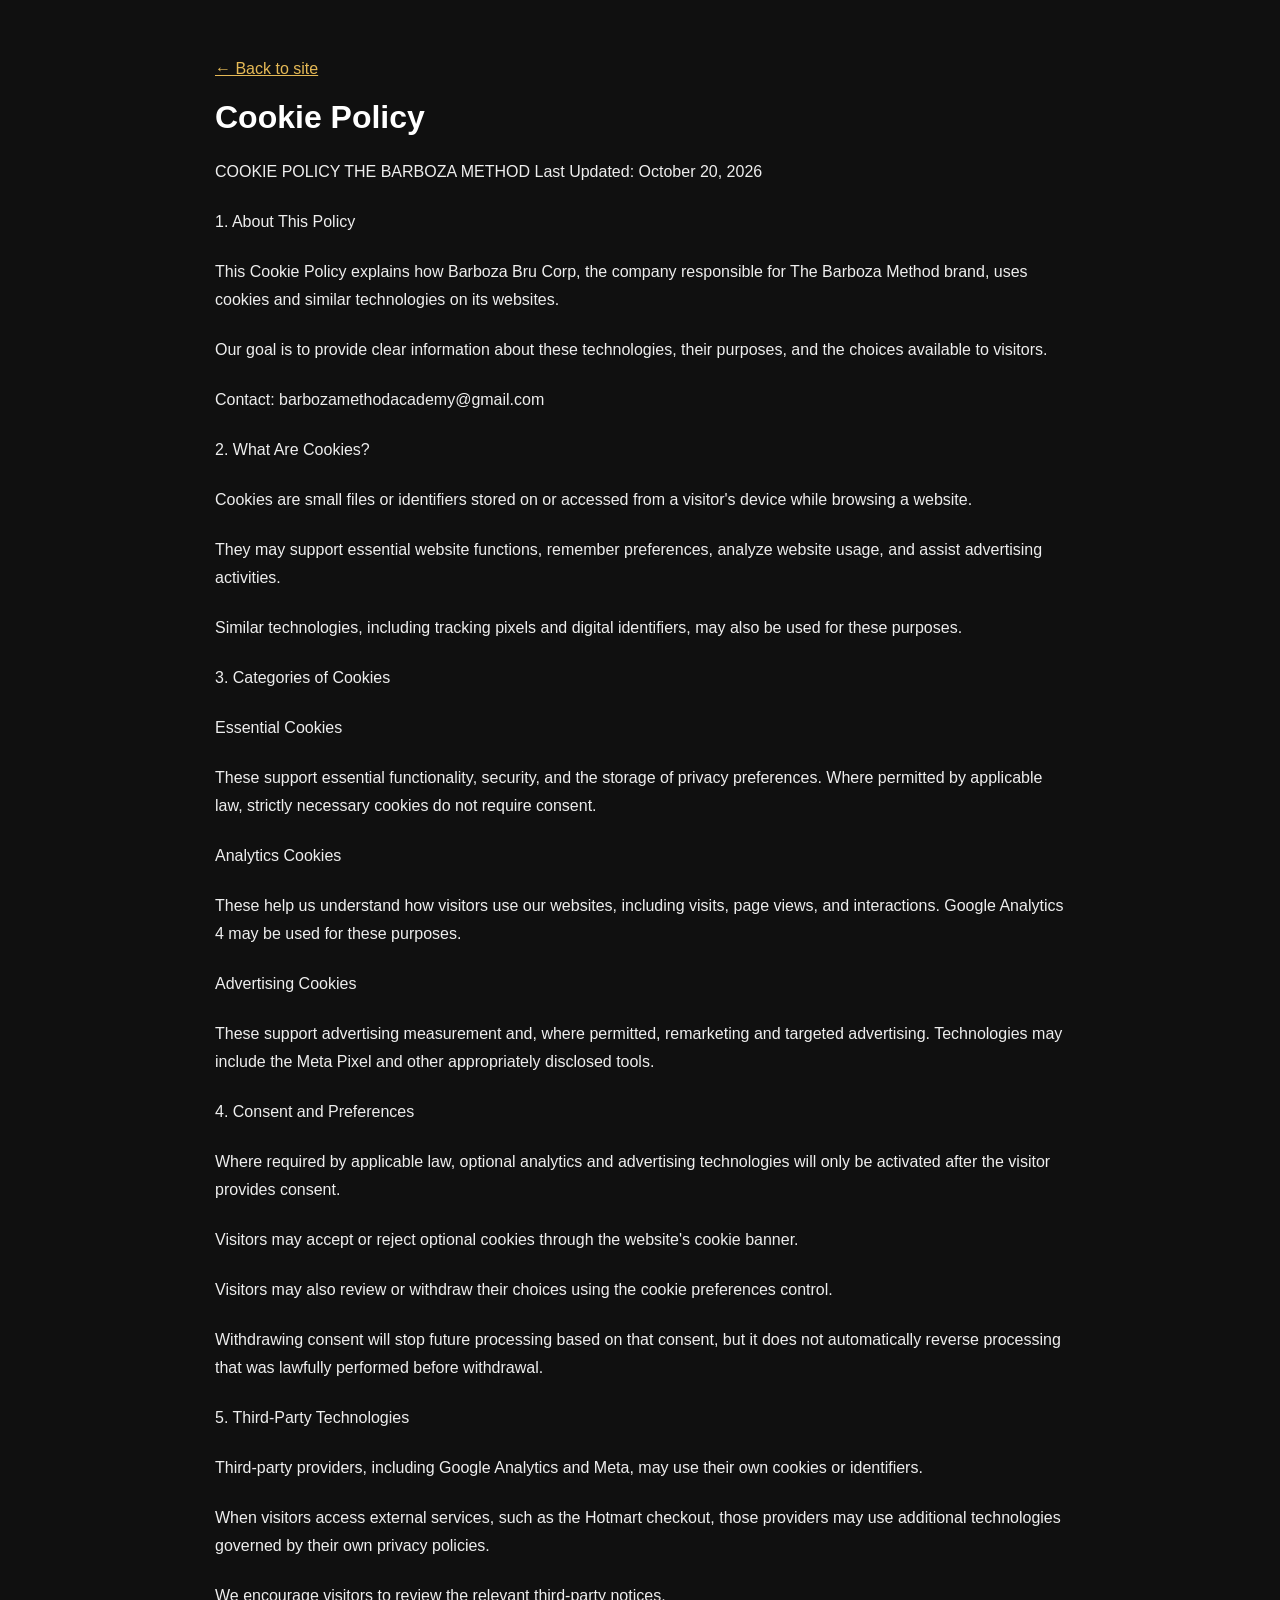
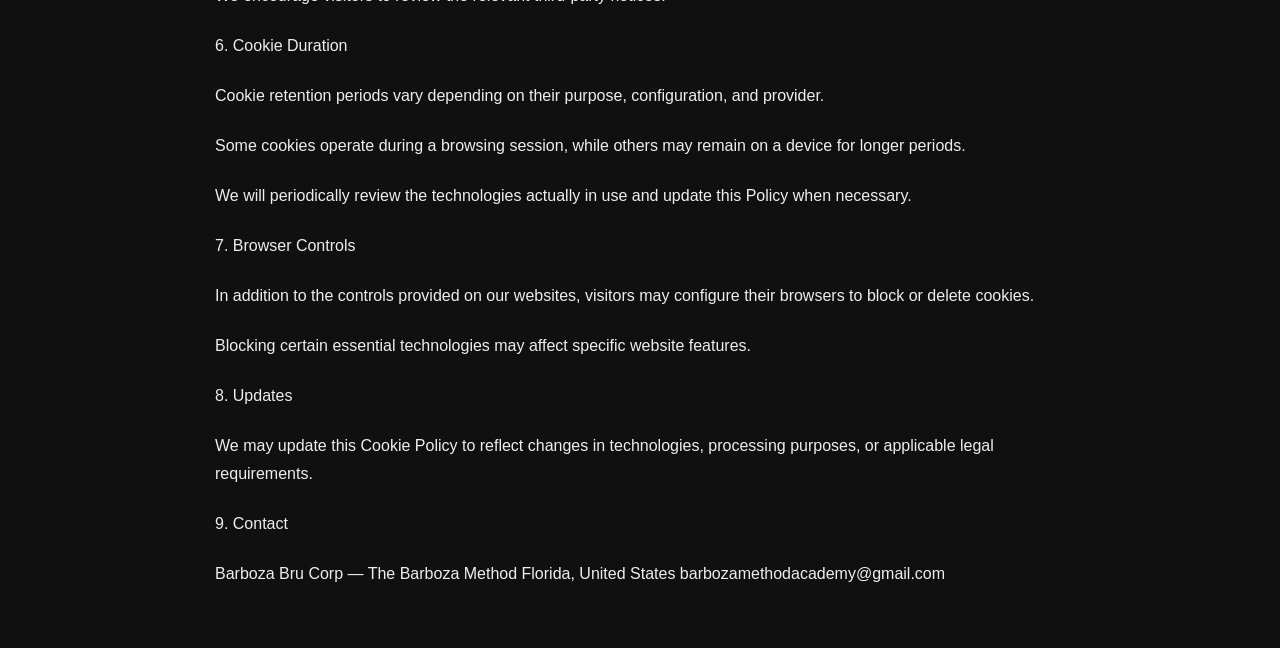
<file: cookie-policy.html>
<!doctype html><html lang="en"><head><meta charset="utf-8"><meta name="viewport" content="width=device-width,initial-scale=1"><title>Cookie Policy | The Barboza Nutrition System</title><style>body{background:#101010;color:#eee;font:16px Arial,sans-serif}.wrap{max-width:850px;margin:60px auto;padding:0 24px}h1{color:#fff}p{line-height:1.75;margin:22px 0}a{color:#e5b956}</style></head><body><main class="wrap"><a href="index.html">← Back to site</a><h1>Cookie Policy</h1><p>COOKIE POLICY THE BARBOZA METHOD Last Updated: October 20, 2026</p>
<p>1. About This Policy</p>
<p>This Cookie Policy explains how Barboza Bru Corp, the company responsible for The Barboza Method brand, uses cookies and similar technologies on its websites.</p>
<p>Our goal is to provide clear information about these technologies, their purposes, and the choices available to visitors.</p>
<p>Contact: barbozamethodacademy@gmail.com</p>
<p>2. What Are Cookies?</p>
<p>Cookies are small files or identifiers stored on or accessed from a visitor's device while browsing a website.</p>
<p>They may support essential website functions, remember preferences, analyze website usage, and assist advertising activities.</p>
<p>Similar technologies, including tracking pixels and digital identifiers, may also be used for these purposes.</p>
<p>3. Categories of Cookies</p>
<p>Essential Cookies</p>
<p>These support essential functionality, security, and the storage of privacy preferences. Where permitted by applicable law, strictly necessary cookies do not require consent.</p>
<p>Analytics Cookies</p>
<p>These help us understand how visitors use our websites, including visits, page views, and interactions. Google Analytics 4 may be used for these purposes.</p>
<p>Advertising Cookies</p>
<p>These support advertising measurement and, where permitted, remarketing and targeted advertising. Technologies may include the Meta Pixel and other appropriately disclosed tools.</p>
<p>4. Consent and Preferences</p>
<p>Where required by applicable law, optional analytics and advertising technologies will only be activated after the visitor provides consent.</p>
<p>Visitors may accept or reject optional cookies through the website's cookie banner.</p>
<p>Visitors may also review or withdraw their choices using the cookie preferences control.</p>
<p>Withdrawing consent will stop future processing based on that consent, but it does not automatically reverse processing that was lawfully performed before withdrawal.</p>
<p>5. Third-Party Technologies</p>
<p>Third-party providers, including Google Analytics and Meta, may use their own cookies or identifiers.</p>
<p>When visitors access external services, such as the Hotmart checkout, those providers may use additional technologies governed by their own privacy policies.</p>
<p>We encourage visitors to review the relevant third-party notices.</p>
<p>6. Cookie Duration</p>
<p>Cookie retention periods vary depending on their purpose, configuration, and provider.</p>
<p>Some cookies operate during a browsing session, while others may remain on a device for longer periods.</p>
<p>We will periodically review the technologies actually in use and update this Policy when necessary.</p>
<p>7. Browser Controls</p>
<p>In addition to the controls provided on our websites, visitors may configure their browsers to block or delete cookies.</p>
<p>Blocking certain essential technologies may affect specific website features.</p>
<p>8. Updates</p>
<p>We may update this Cookie Policy to reflect changes in technologies, processing purposes, or applicable legal requirements.</p>
<p>9. Contact</p>
<p>Barboza Bru Corp — The Barboza Method​ Florida, United States​ barbozamethodacademy@gmail.com</p></main></body></html>
</file>
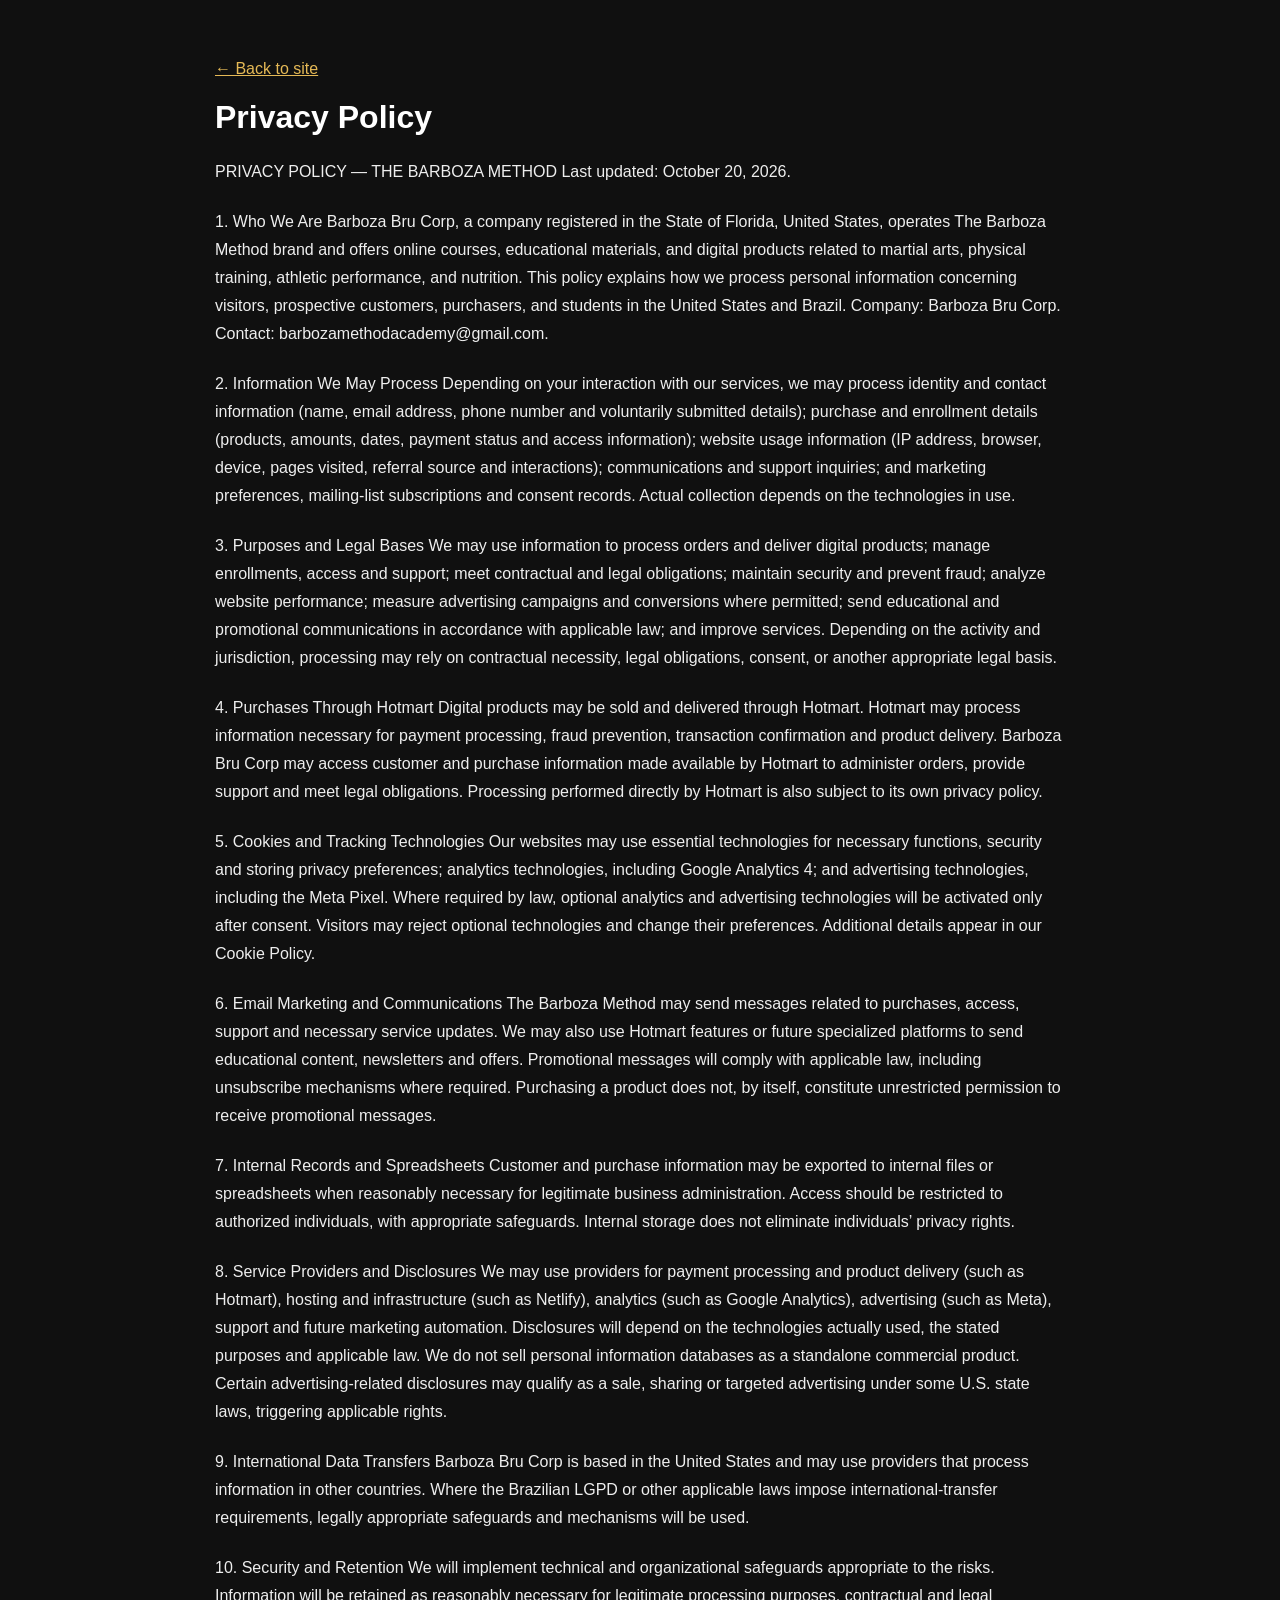
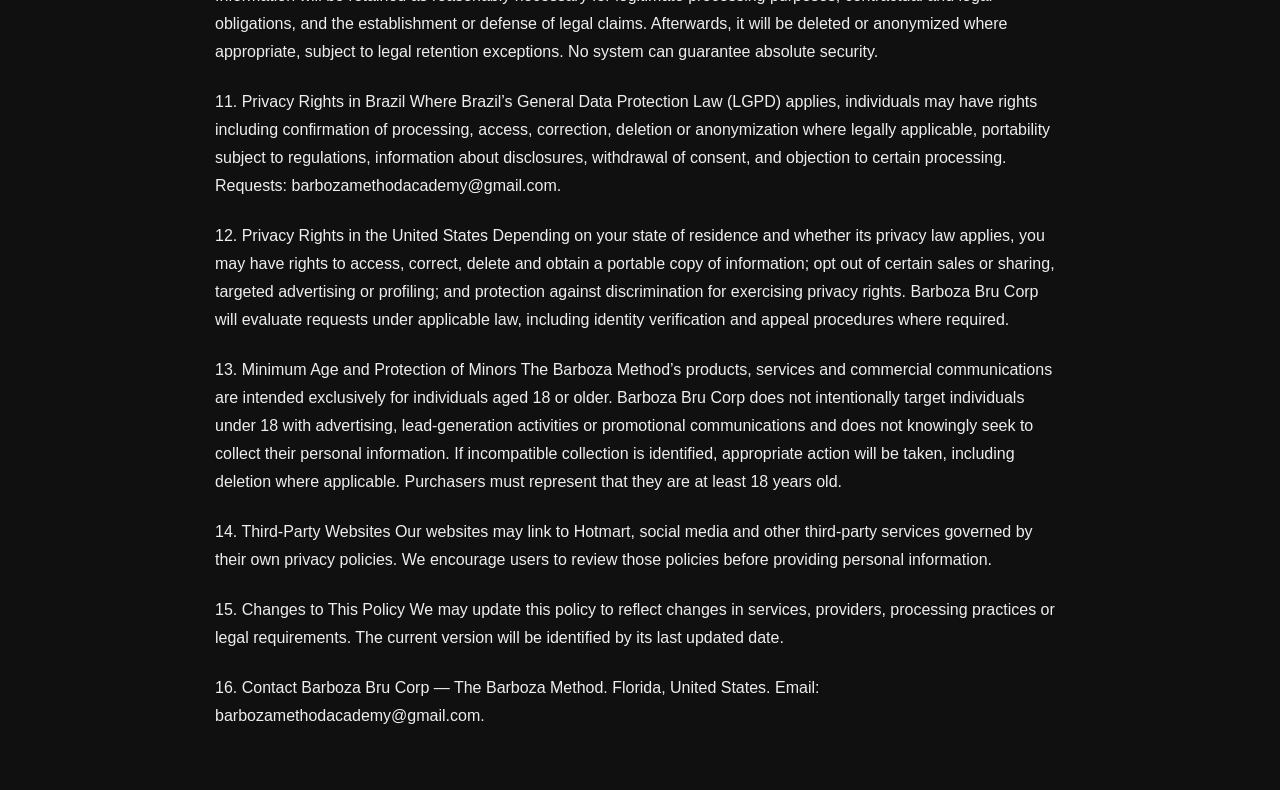
<file: privacy-policy.html>
<!doctype html><html lang="en"><head><meta charset="utf-8"><meta name="viewport" content="width=device-width,initial-scale=1"><title>Privacy Policy | The Barboza Nutrition System</title><style>body{background:#101010;color:#eee;font:16px Arial,sans-serif}.wrap{max-width:850px;margin:60px auto;padding:0 24px}h1{color:#fff}p{line-height:1.75;margin:22px 0}a{color:#e5b956}</style></head><body><main class="wrap"><a href="index.html">← Back to site</a><h1>Privacy Policy</h1><p>PRIVACY POLICY — THE BARBOZA METHOD Last updated: October 20, 2026.</p>
<p>1. Who We Are Barboza Bru Corp, a company registered in the State of Florida, United States, operates The Barboza Method brand and offers online courses, educational materials, and digital products related to martial arts, physical training, athletic performance, and nutrition. This policy explains how we process personal information concerning visitors, prospective customers, purchasers, and students in the United States and Brazil. Company: Barboza Bru Corp. Contact: barbozamethodacademy@gmail.com.</p>
<p>2. Information We May Process Depending on your interaction with our services, we may process identity and contact information (name, email address, phone number and voluntarily submitted details); purchase and enrollment details (products, amounts, dates, payment status and access information); website usage information (IP address, browser, device, pages visited, referral source and interactions); communications and support inquiries; and marketing preferences, mailing-list subscriptions and consent records. Actual collection depends on the technologies in use.</p>
<p>3. Purposes and Legal Bases We may use information to process orders and deliver digital products; manage enrollments, access and support; meet contractual and legal obligations; maintain security and prevent fraud; analyze website performance; measure advertising campaigns and conversions where permitted; send educational and promotional communications in accordance with applicable law; and improve services. Depending on the activity and jurisdiction, processing may rely on contractual necessity, legal obligations, consent, or another appropriate legal basis.</p>
<p>4. Purchases Through Hotmart Digital products may be sold and delivered through Hotmart. Hotmart may process information necessary for payment processing, fraud prevention, transaction confirmation and product delivery. Barboza Bru Corp may access customer and purchase information made available by Hotmart to administer orders, provide support and meet legal obligations. Processing performed directly by Hotmart is also subject to its own privacy policy.</p>
<p>5. Cookies and Tracking Technologies Our websites may use essential technologies for necessary functions, security and storing privacy preferences; analytics technologies, including Google Analytics 4; and advertising technologies, including the Meta Pixel. Where required by law, optional analytics and advertising technologies will be activated only after consent. Visitors may reject optional technologies and change their preferences. Additional details appear in our Cookie Policy.</p>
<p>6. Email Marketing and Communications The Barboza Method may send messages related to purchases, access, support and necessary service updates. We may also use Hotmart features or future specialized platforms to send educational content, newsletters and offers. Promotional messages will comply with applicable law, including unsubscribe mechanisms where required. Purchasing a product does not, by itself, constitute unrestricted permission to receive promotional messages.</p>
<p>7. Internal Records and Spreadsheets Customer and purchase information may be exported to internal files or spreadsheets when reasonably necessary for legitimate business administration. Access should be restricted to authorized individuals, with appropriate safeguards. Internal storage does not eliminate individuals’ privacy rights.</p>
<p>8. Service Providers and Disclosures We may use providers for payment processing and product delivery (such as Hotmart), hosting and infrastructure (such as Netlify), analytics (such as Google Analytics), advertising (such as Meta), support and future marketing automation. Disclosures will depend on the technologies actually used, the stated purposes and applicable law. We do not sell personal information databases as a standalone commercial product. Certain advertising-related disclosures may qualify as a sale, sharing or targeted advertising under some U.S. state laws, triggering applicable rights.</p>
<p>9. International Data Transfers Barboza Bru Corp is based in the United States and may use providers that process information in other countries. Where the Brazilian LGPD or other applicable laws impose international-transfer requirements, legally appropriate safeguards and mechanisms will be used.</p>
<p>10. Security and Retention We will implement technical and organizational safeguards appropriate to the risks. Information will be retained as reasonably necessary for legitimate processing purposes, contractual and legal obligations, and the establishment or defense of legal claims. Afterwards, it will be deleted or anonymized where appropriate, subject to legal retention exceptions. No system can guarantee absolute security.</p>
<p>11. Privacy Rights in Brazil Where Brazil’s General Data Protection Law (LGPD) applies, individuals may have rights including confirmation of processing, access, correction, deletion or anonymization where legally applicable, portability subject to regulations, information about disclosures, withdrawal of consent, and objection to certain processing. Requests: barbozamethodacademy@gmail.com.</p>
<p>12. Privacy Rights in the United States Depending on your state of residence and whether its privacy law applies, you may have rights to access, correct, delete and obtain a portable copy of information; opt out of certain sales or sharing, targeted advertising or profiling; and protection against discrimination for exercising privacy rights. Barboza Bru Corp will evaluate requests under applicable law, including identity verification and appeal procedures where required.</p>
<p>13. Minimum Age and Protection of Minors The Barboza Method’s products, services and commercial communications are intended exclusively for individuals aged 18 or older. Barboza Bru Corp does not intentionally target individuals under 18 with advertising, lead-generation activities or promotional communications and does not knowingly seek to collect their personal information. If incompatible collection is identified, appropriate action will be taken, including deletion where applicable. Purchasers must represent that they are at least 18 years old.</p>
<p>14. Third-Party Websites Our websites may link to Hotmart, social media and other third-party services governed by their own privacy policies. We encourage users to review those policies before providing personal information.</p>
<p>15. Changes to This Policy We may update this policy to reflect changes in services, providers, processing practices or legal requirements. The current version will be identified by its last updated date.</p>
<p>16. Contact Barboza Bru Corp — The Barboza Method. Florida, United States. Email: barbozamethodacademy@gmail.com.</p></main></body></html>
</file>
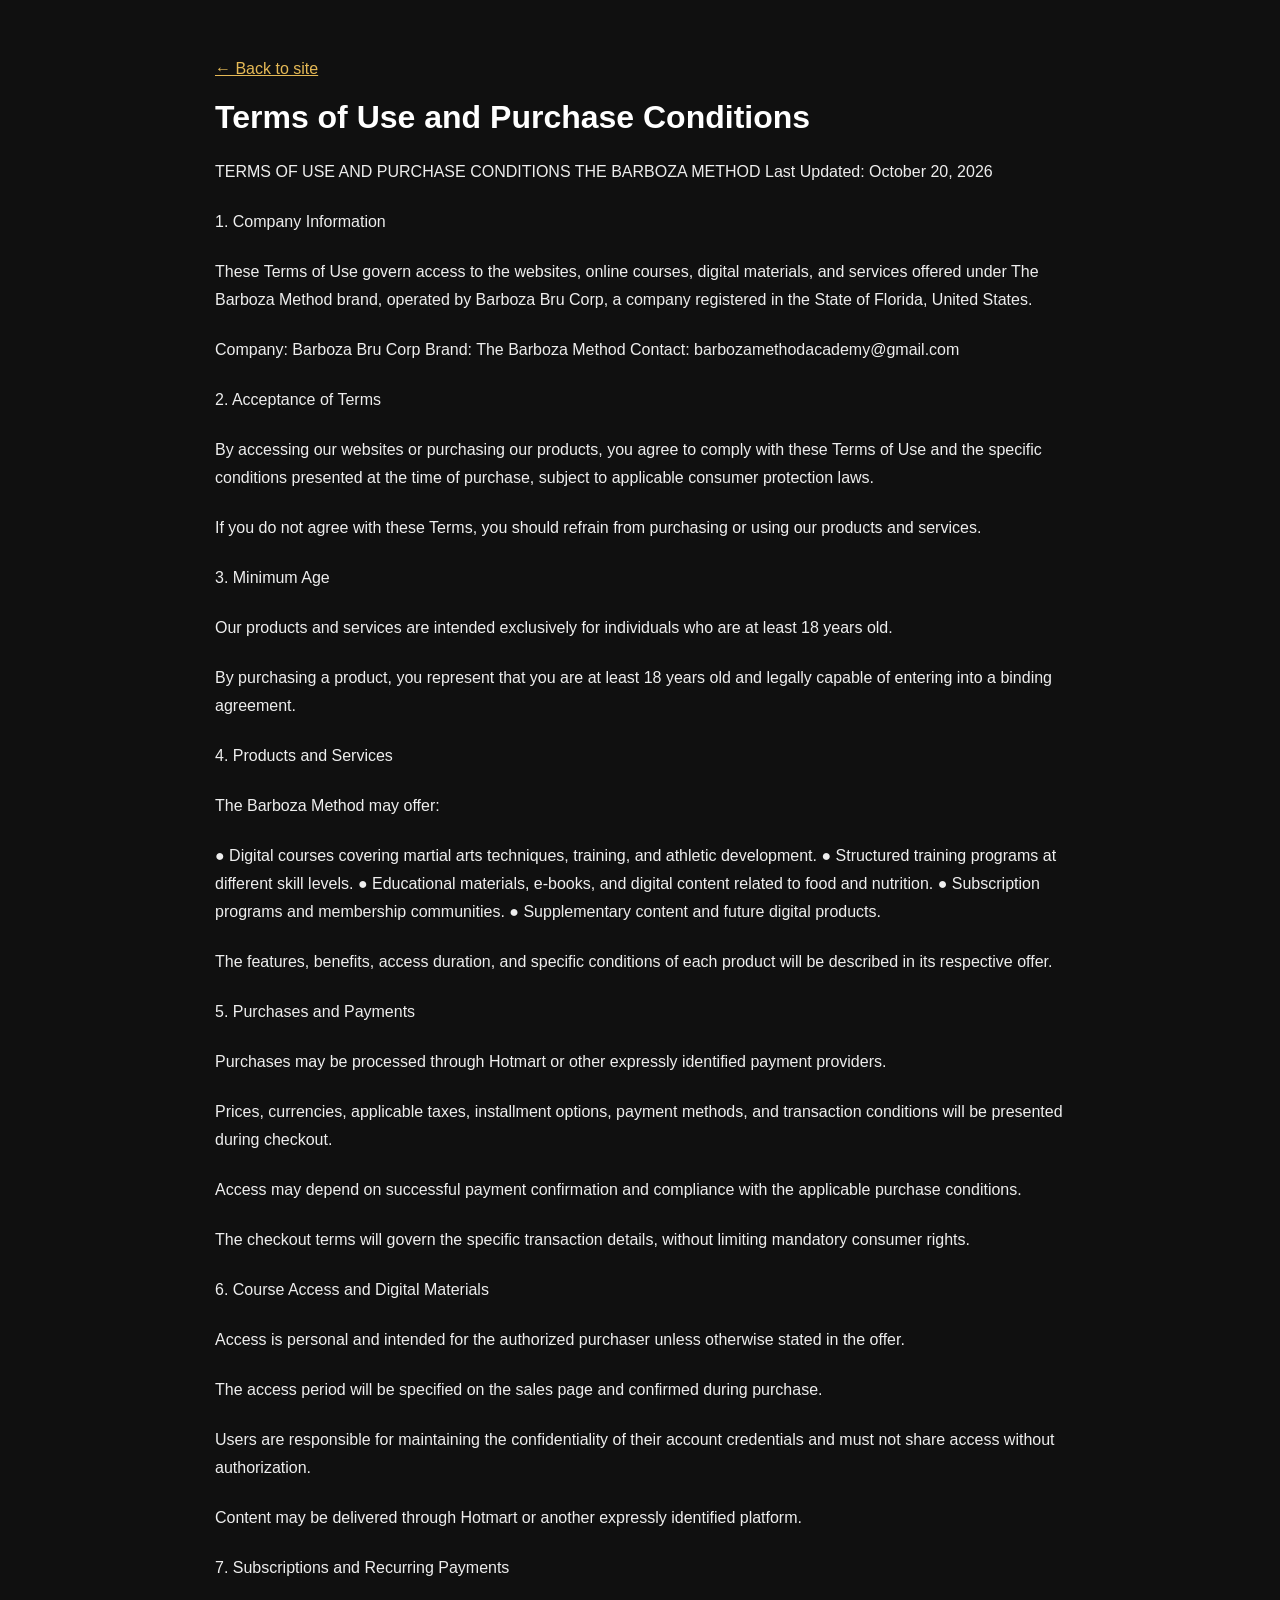
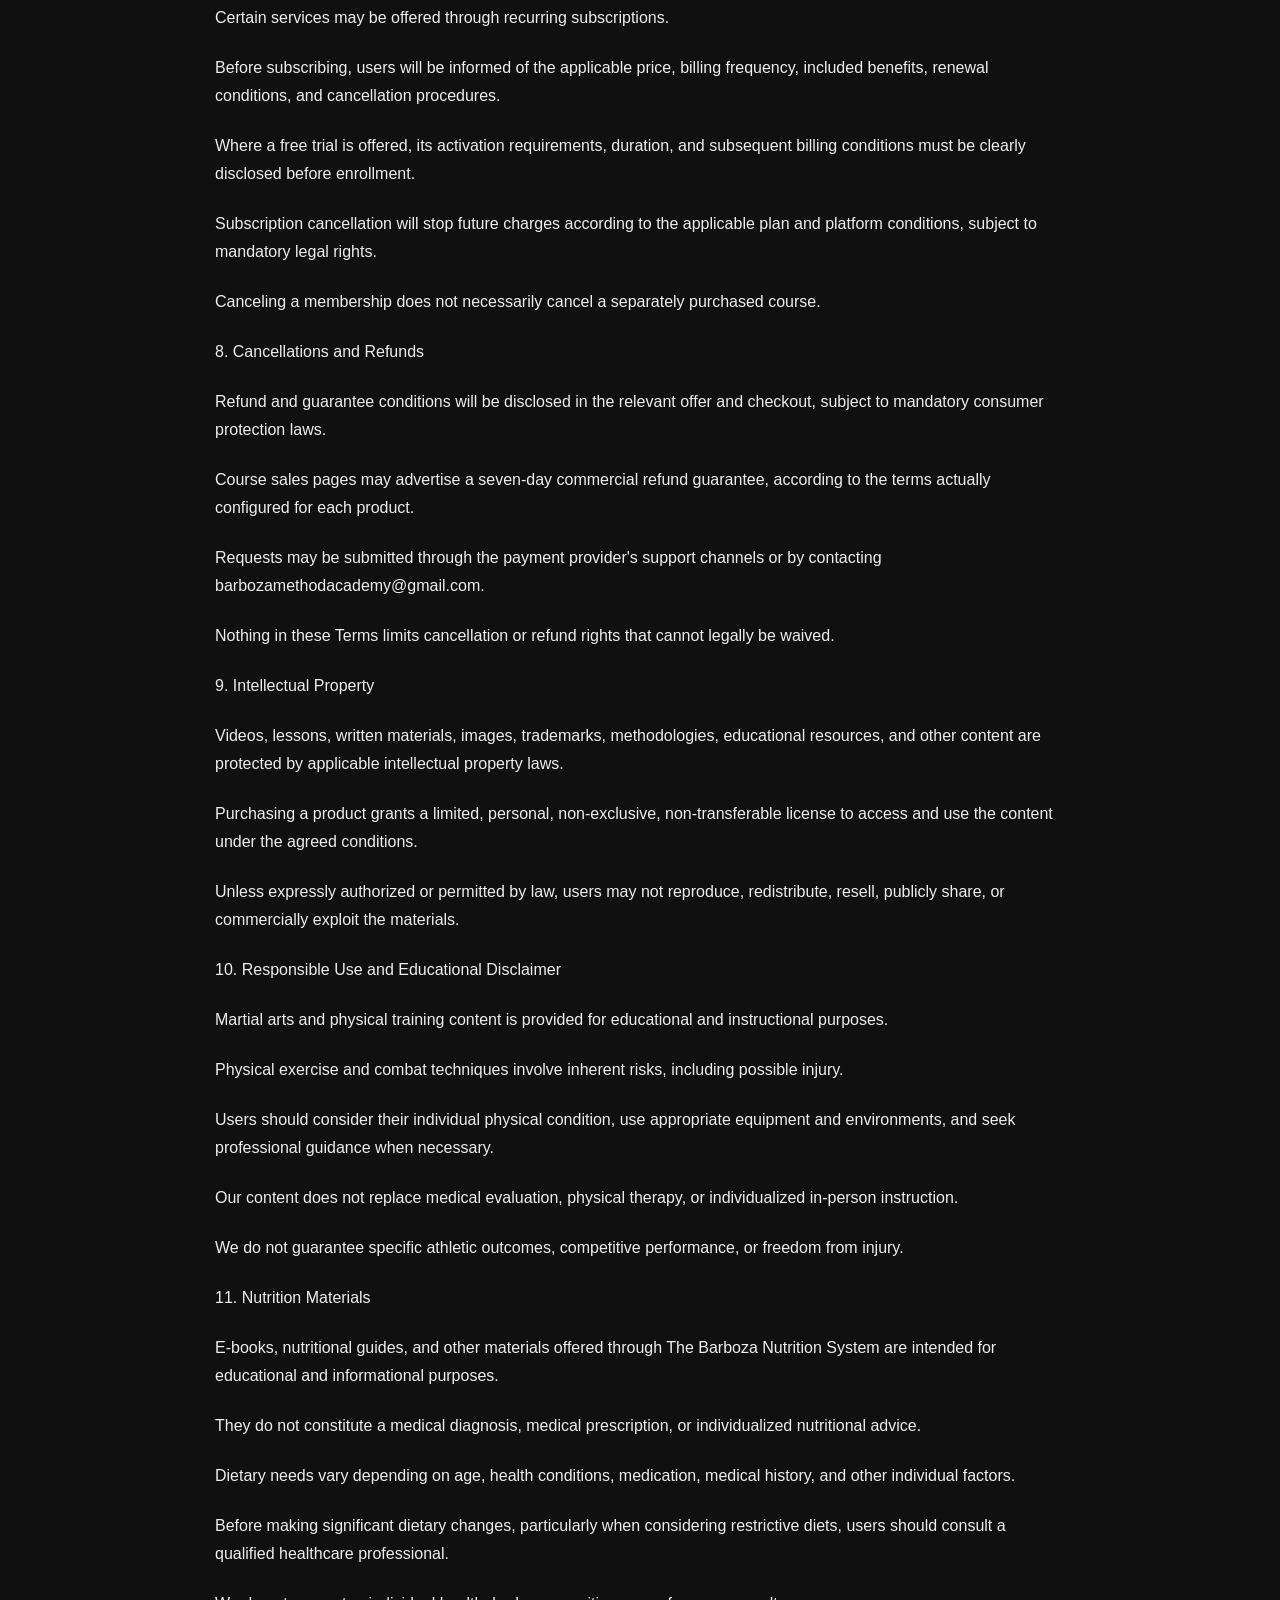
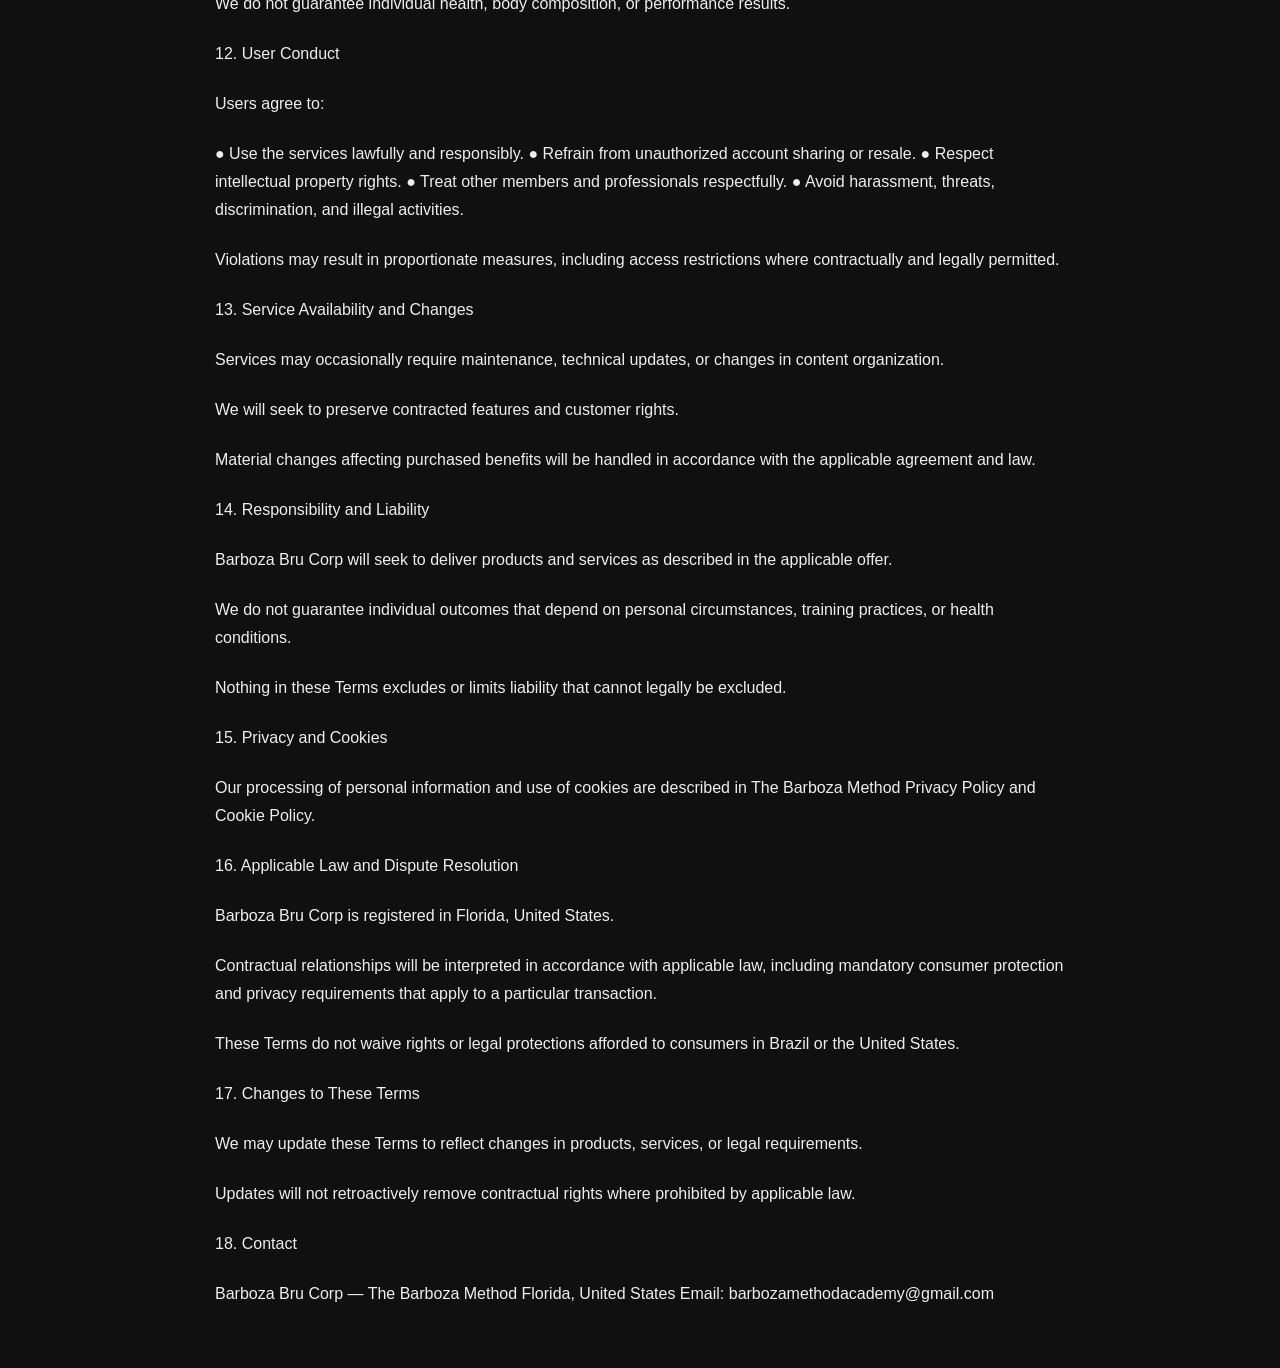
<file: terms-of-use.html>
<!doctype html><html lang="en"><head><meta charset="utf-8"><meta name="viewport" content="width=device-width,initial-scale=1"><title>Terms of Use and Purchase Conditions | The Barboza Nutrition System</title><style>body{background:#101010;color:#eee;font:16px Arial,sans-serif}.wrap{max-width:850px;margin:60px auto;padding:0 24px}h1{color:#fff}p{line-height:1.75;margin:22px 0}a{color:#e5b956}</style></head><body><main class="wrap"><a href="index.html">← Back to site</a><h1>Terms of Use and Purchase Conditions</h1><p>TERMS OF USE AND PURCHASE CONDITIONS THE BARBOZA METHOD Last Updated: October 20, 2026</p>
<p>1. Company Information</p>
<p>These Terms of Use govern access to the websites, online courses, digital materials, and services offered under The Barboza Method brand, operated by Barboza Bru Corp, a company registered in the State of Florida, United States.</p>
<p>Company: Barboza Bru Corp​ Brand: The Barboza Method​ Contact: barbozamethodacademy@gmail.com</p>
<p>2. Acceptance of Terms</p>
<p>By accessing our websites or purchasing our products, you agree to comply with these Terms of Use and the specific conditions presented at the time of purchase, subject to applicable consumer protection laws.</p>
<p>If you do not agree with these Terms, you should refrain from purchasing or using our products and services.</p>
<p>3. Minimum Age</p>
<p>Our products and services are intended exclusively for individuals who are at least 18 years old.</p>
<p>By purchasing a product, you represent that you are at least 18 years old and legally capable of entering into a binding agreement.</p>
<p>4. Products and Services</p>
<p>The Barboza Method may offer:</p>
<p>●​ Digital courses covering martial arts techniques, training, and athletic development. ●​ Structured training programs at different skill levels. ●​ Educational materials, e-books, and digital content related to food and nutrition. ●​ Subscription programs and membership communities. ●​ Supplementary content and future digital products.</p>
<p>The features, benefits, access duration, and specific conditions of each product will be described in its respective offer.</p>
<p>5. Purchases and Payments</p>
<p>Purchases may be processed through Hotmart or other expressly identified payment providers.</p>
<p>Prices, currencies, applicable taxes, installment options, payment methods, and transaction conditions will be presented during checkout.</p>
<p>Access may depend on successful payment confirmation and compliance with the applicable purchase conditions.</p>
<p>The checkout terms will govern the specific transaction details, without limiting mandatory consumer rights.</p>
<p>6. Course Access and Digital Materials</p>
<p>Access is personal and intended for the authorized purchaser unless otherwise stated in the offer.</p>
<p>The access period will be specified on the sales page and confirmed during purchase.</p>
<p>Users are responsible for maintaining the confidentiality of their account credentials and must not share access without authorization.</p>
<p>Content may be delivered through Hotmart or another expressly identified platform.</p>
<p>7. Subscriptions and Recurring Payments</p>
<p>Certain services may be offered through recurring subscriptions.</p>
<p>Before subscribing, users will be informed of the applicable price, billing frequency, included benefits, renewal conditions, and cancellation procedures.</p>
<p>Where a free trial is offered, its activation requirements, duration, and subsequent billing conditions must be clearly disclosed before enrollment.</p>
<p>Subscription cancellation will stop future charges according to the applicable plan and platform conditions, subject to mandatory legal rights.</p>
<p>Canceling a membership does not necessarily cancel a separately purchased course.</p>
<p>8. Cancellations and Refunds</p>
<p>Refund and guarantee conditions will be disclosed in the relevant offer and checkout, subject to mandatory consumer protection laws.</p>
<p>Course sales pages may advertise a seven-day commercial refund guarantee, according to the terms actually configured for each product.</p>
<p>Requests may be submitted through the payment provider's support channels or by contacting barbozamethodacademy@gmail.com.</p>
<p>Nothing in these Terms limits cancellation or refund rights that cannot legally be waived.</p>
<p>9. Intellectual Property</p>
<p>Videos, lessons, written materials, images, trademarks, methodologies, educational resources, and other content are protected by applicable intellectual property laws.</p>
<p>Purchasing a product grants a limited, personal, non-exclusive, non-transferable license to access and use the content under the agreed conditions.</p>
<p>Unless expressly authorized or permitted by law, users may not reproduce, redistribute, resell, publicly share, or commercially exploit the materials.</p>
<p>10. Responsible Use and Educational Disclaimer</p>
<p>Martial arts and physical training content is provided for educational and instructional purposes.</p>
<p>Physical exercise and combat techniques involve inherent risks, including possible injury.</p>
<p>Users should consider their individual physical condition, use appropriate equipment and environments, and seek professional guidance when necessary.</p>
<p>Our content does not replace medical evaluation, physical therapy, or individualized in-person instruction.</p>
<p>We do not guarantee specific athletic outcomes, competitive performance, or freedom from injury.</p>
<p>11. Nutrition Materials</p>
<p>E-books, nutritional guides, and other materials offered through The Barboza Nutrition System are intended for educational and informational purposes.</p>
<p>They do not constitute a medical diagnosis, medical prescription, or individualized nutritional advice.</p>
<p>Dietary needs vary depending on age, health conditions, medication, medical history, and other individual factors.</p>
<p>Before making significant dietary changes, particularly when considering restrictive diets, users should consult a qualified healthcare professional.</p>
<p>We do not guarantee individual health, body composition, or performance results.</p>
<p>12. User Conduct</p>
<p>Users agree to:</p>
<p>●​ Use the services lawfully and responsibly. ●​ Refrain from unauthorized account sharing or resale. ●​ Respect intellectual property rights. ●​ Treat other members and professionals respectfully. ●​ Avoid harassment, threats, discrimination, and illegal activities.</p>
<p>Violations may result in proportionate measures, including access restrictions where contractually and legally permitted.</p>
<p>13. Service Availability and Changes</p>
<p>Services may occasionally require maintenance, technical updates, or changes in content organization.</p>
<p>We will seek to preserve contracted features and customer rights.</p>
<p>Material changes affecting purchased benefits will be handled in accordance with the applicable agreement and law.</p>
<p>14. Responsibility and Liability</p>
<p>Barboza Bru Corp will seek to deliver products and services as described in the applicable offer.</p>
<p>We do not guarantee individual outcomes that depend on personal circumstances, training practices, or health conditions.</p>
<p>Nothing in these Terms excludes or limits liability that cannot legally be excluded.</p>
<p>15. Privacy and Cookies</p>
<p>Our processing of personal information and use of cookies are described in The Barboza Method Privacy Policy and Cookie Policy.</p>
<p>16. Applicable Law and Dispute Resolution</p>
<p>Barboza Bru Corp is registered in Florida, United States.</p>
<p>Contractual relationships will be interpreted in accordance with applicable law, including mandatory consumer protection and privacy requirements that apply to a particular transaction.</p>
<p>These Terms do not waive rights or legal protections afforded to consumers in Brazil or the United States.</p>
<p>17. Changes to These Terms</p>
<p>We may update these Terms to reflect changes in products, services, or legal requirements.</p>
<p>Updates will not retroactively remove contractual rights where prohibited by applicable law.</p>
<p>18. Contact</p>
<p>Barboza Bru Corp — The Barboza Method​ Florida, United States​ Email: barbozamethodacademy@gmail.com</p></main></body></html>
</file>
